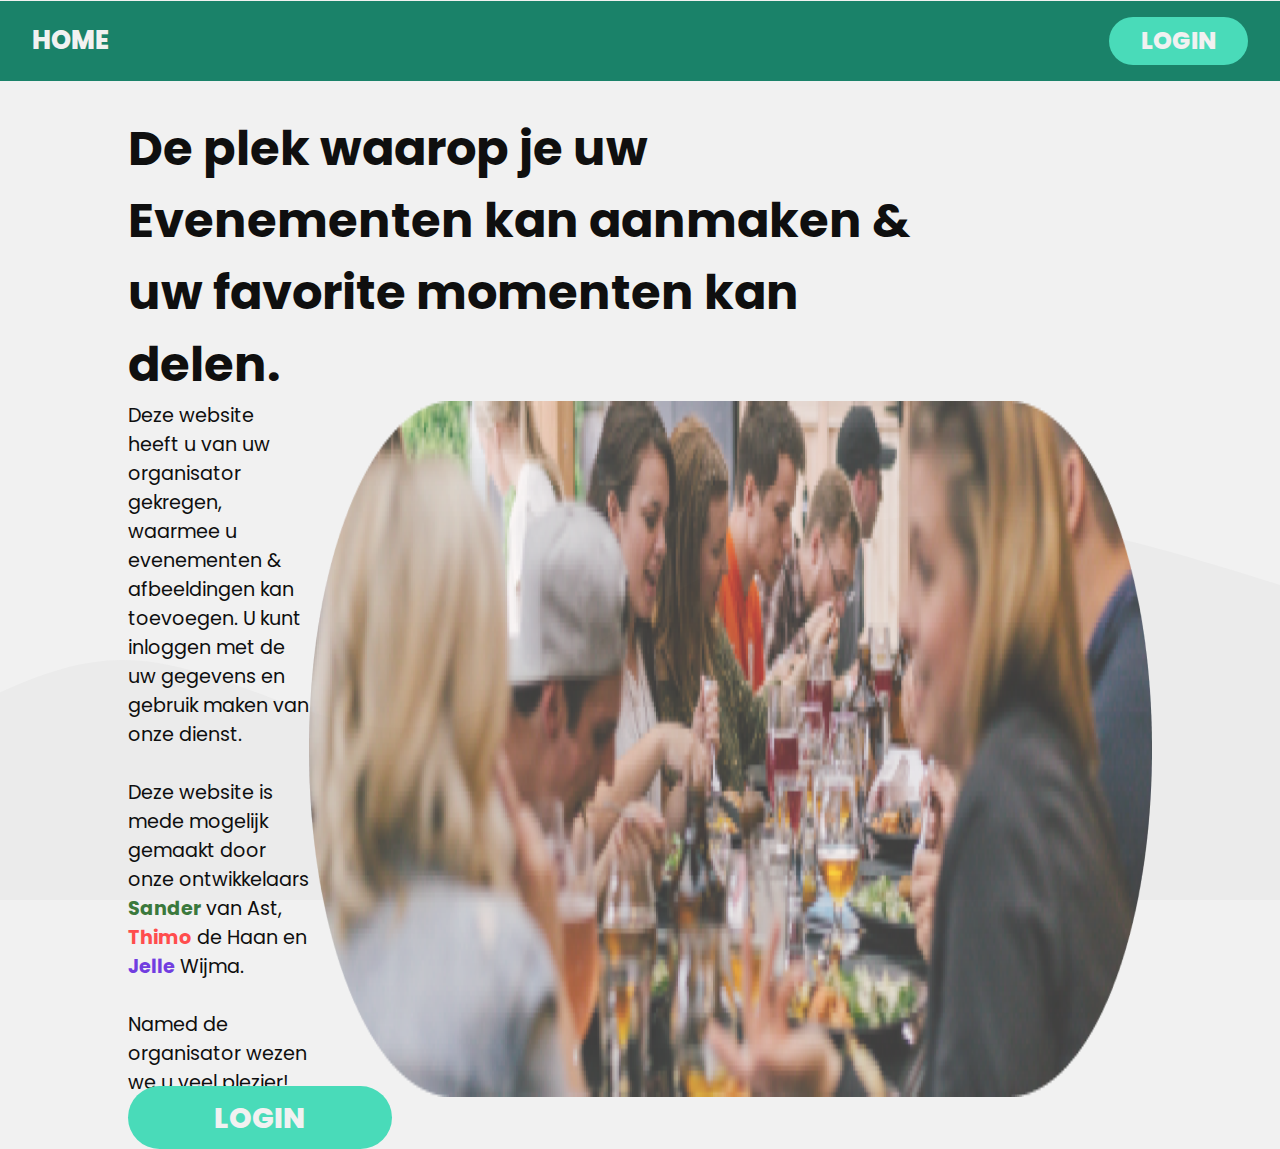
<file: index.html>
<!DOCTYPE html>
<html lang="en">
  <head>
    <meta charset="UTF-8" />
    <meta name="viewport" content="width=device-width, initial-scale=1.0" />
    <title>Foto-Upload</title>
    <link rel="stylesheet" href="./style/output/style.min.css" />
  </head>
  <body>
    <div class="Banner">
      <div class="header">Home</div>
      <a href="./login/inlog.php" class="header btn">Login</a>
    </div>
    <div class="main">
      <h1 class="Header">
        De plek waarop je uw Evenementen kan aanmaken & uw favorite momenten kan
        delen.
      </h1>
      <div class="content">
        <p>
          Deze website heeft u van uw organisator gekregen, waarmee u
          evenementen & afbeeldingen kan toevoegen. U kunt inloggen met de uw
          gegevens en gebruik maken van onze dienst.
          <br />
          <br />
          Deze website is mede mogelijk gemaakt door onze ontwikkelaars 
          <b style="color: #3b793d">Sander</b> van Ast,
          <b style="color: #ff4d4d">Thimo</b> de Haan en
          <b style="color: #713de0">Jelle</b> Wijma.
          <br />
          <br />
          Named de organisator wezen we u veel plezier!
        </p>
        <img class="img" src="./assets/img/hero.png" alt="Image" />
      </div>
      <div>
        <a class="btn" href="./login/inlog.php">Login</a>
      </div>
    </div>
    <svg class="BackgroundSVG" xmlns="http://www.w3.org/2000/svg" viewBox="0 0 1440 320"><path fill="var(--backgroundSVG)" fill-opacity="1" d="M0,192L34.3,208C68.6,224,137,256,206,266.7C274.3,277,343,267,411,234.7C480,203,549,149,617,149.3C685.7,149,754,203,823,197.3C891.4,192,960,128,1029,90.7C1097.1,53,1166,43,1234,48C1302.9,53,1371,75,1406,85.3L1440,96L1440,320L1405.7,320C1371.4,320,1303,320,1234,320C1165.7,320,1097,320,1029,320C960,320,891,320,823,320C754.3,320,686,320,617,320C548.6,320,480,320,411,320C342.9,320,274,320,206,320C137.1,320,69,320,34,320L0,320Z"></path></svg>
  </body>
</html>
</file>
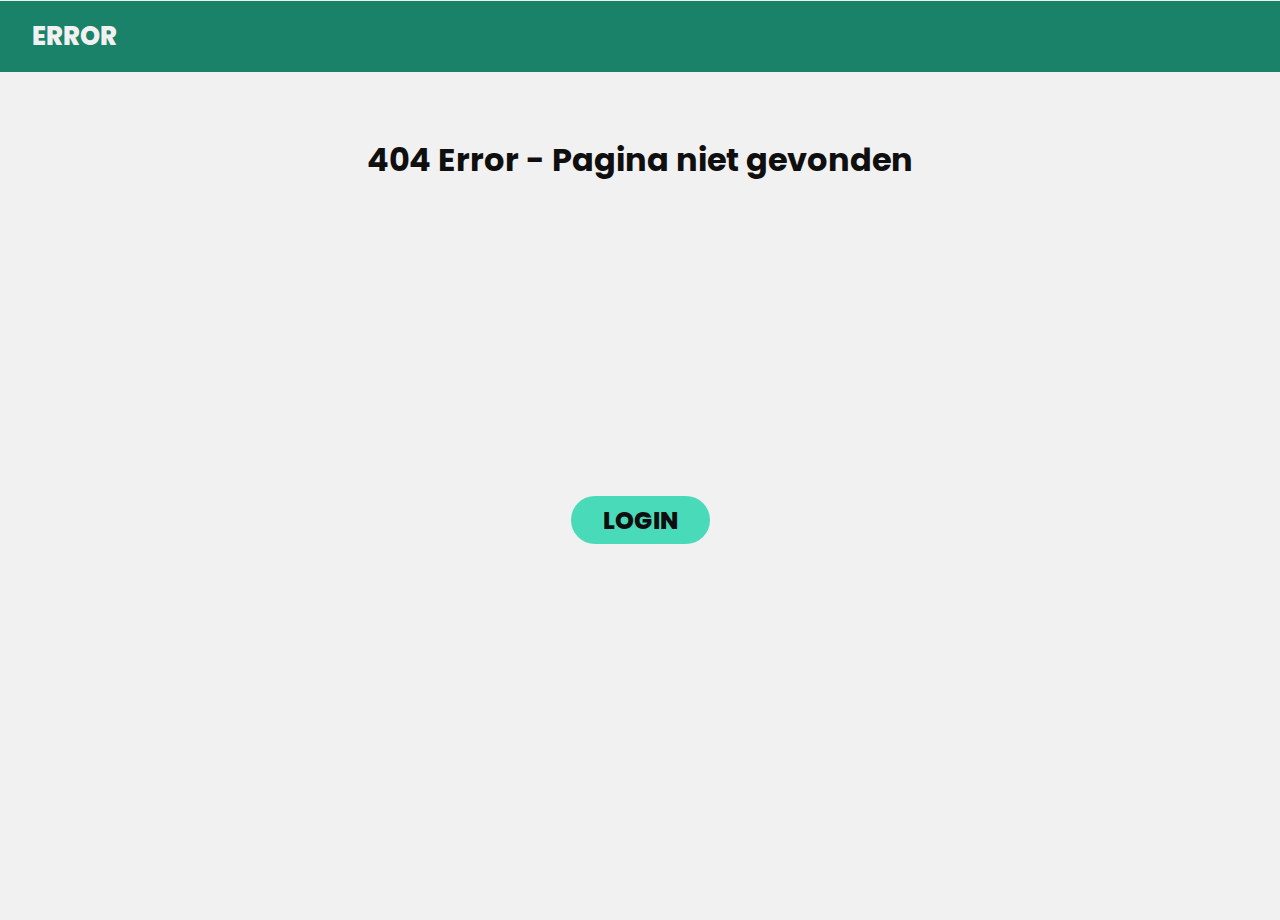
<file: found404.html>
<!DOCTYPE html>
<html lang="en">
<head>
    <meta charset="UTF-8">
    <meta name="viewport" content="width=device-width, initial-scale=1.0">
    <link rel="stylesheet" href="./style/output/style.min.css">
    <title>Pagina niet gevonden</title>
</head>
<body>
    <div class="Banner">
        <div class="header">Error</div>
    </div>
    <main>
        <div class="centerIt">
            <h1>404 Error - Pagina niet gevonden</h1>
            <button class="Btn"><a href="./login/inlog.php">Login</a></button>
        </div>
    </main>
</body>
</html>
</file>
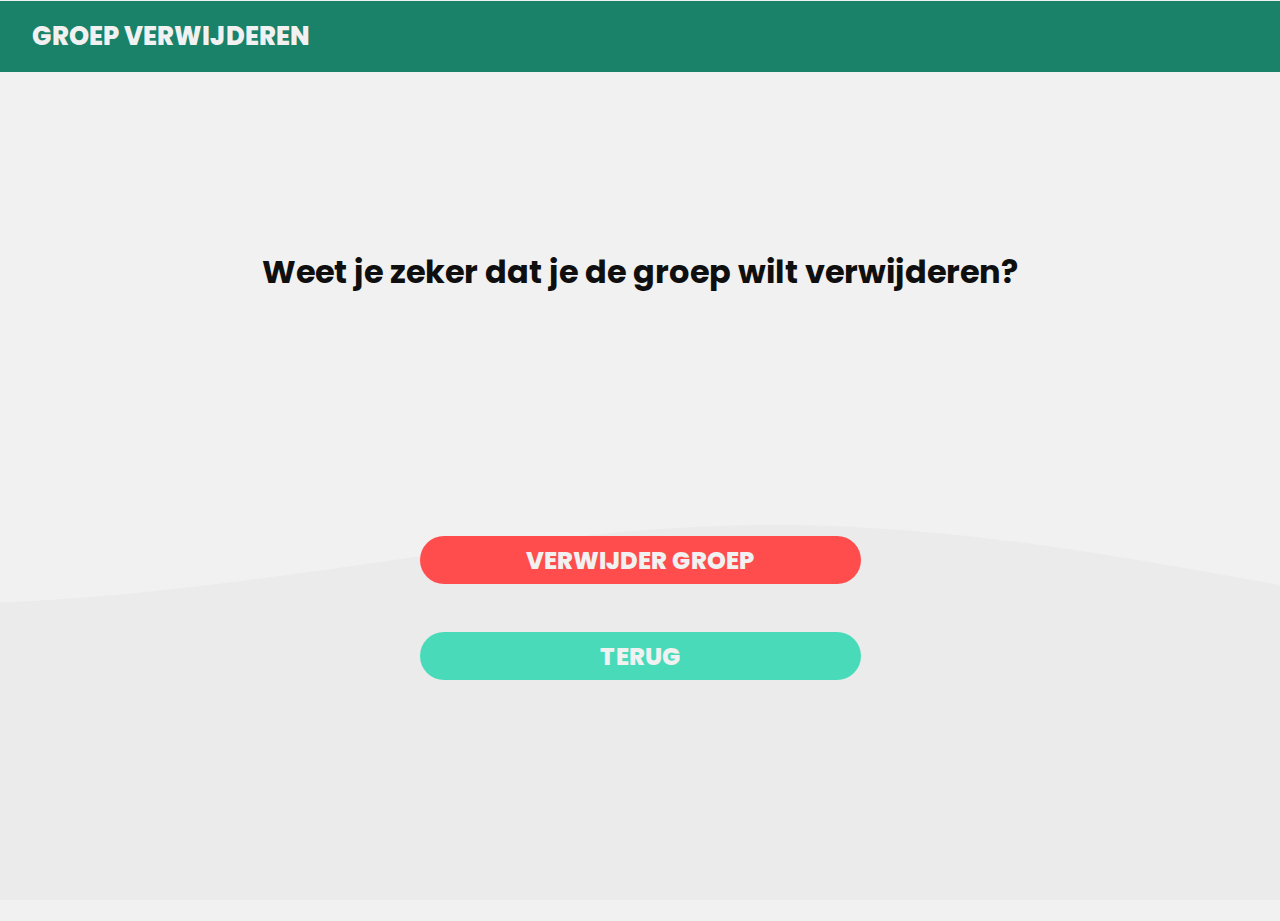
<file: login/generate/presets/delete_form.html>
<!DOCTYPE html>
<html lang="en" style="overflow:hidden;">
  <head>
    <meta charset="UTF-8" />
    <meta name="viewport" content="width=device-width, initial-scale=1.0" />
    <title>Verwijder groep - JXT</title>
    <link rel="stylesheet" href="../../../style/output/style.min.css" />
    <script src="../../../assets/js/fontawesome.js"></script>
    <script defer="defer" src="ajax.js"></script>
  </head>
  <body>
    <div class="Banner">
      <div class="header">Groep verwijderen</div>
    </div>
    <main>
      <div class="centerIt">
        <h1>Weet je zeker dat je de groep wilt verwijderen?</h1>
        <div class="deleteButton">
          <button class="deleteBtn" id="delete" onclick="zoek1()">
            Verwijder Groep
          </button>
          <button class="terugBtn" onclick="window.history.back();">Terug</button>
        </div>
      </div>
    </main>
<svg class="BackgroundSVG" xmlns="http://www.w3.org/2000/svg" viewBox="0 0 1440 320"><path fill="var(--backgroundSVG)" fill-opacity="1" d="M0,0L60,21.3C120,43,240,85,360,101.3C480,117,600,107,720,90.7C840,75,960,53,1080,53.3C1200,53,1320,75,1380,85.3L1440,96L1440,320L1380,320C1320,320,1200,320,1080,320C960,320,840,320,720,320C600,320,480,320,360,320C240,320,120,320,60,320L0,320Z"></path></svg>
    <div id="resultaat"></div>
  </body>
</html>
</file>
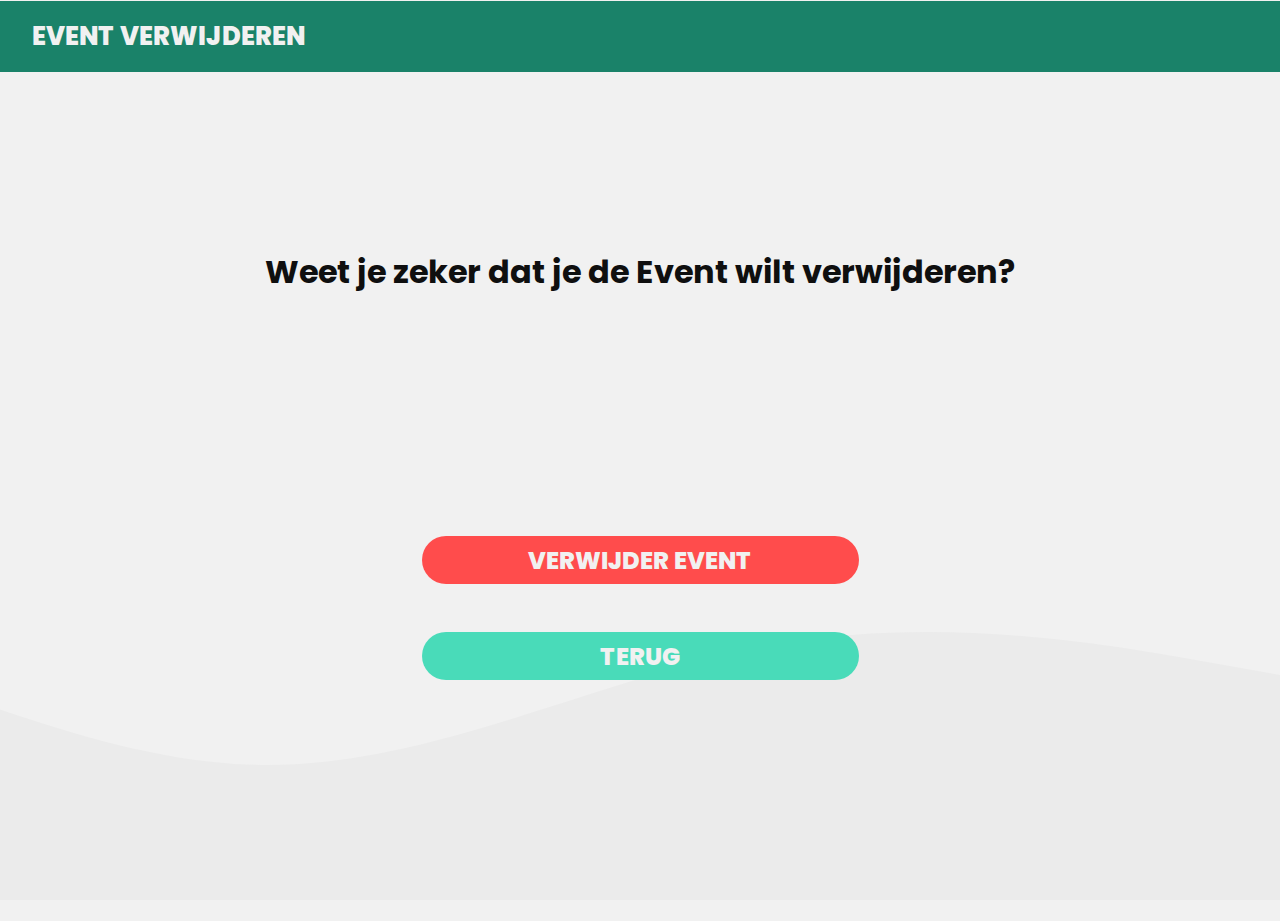
<file: login/generate/presets/delete_form_event.html>
<!DOCTYPE html>
<html lang="en" style="overflow: hidden;">
  <head>
    <meta charset="UTF-8" />
    <meta name="viewport" content="width=device-width, initial-scale=1.0" />
    <title>Verwijder Event - JXT</title>
    <link rel="stylesheet" href="../../../../../style/output/style.min.css" />
    <script src="../../../../../assets/js/fontawesome.js"></script>
    <script defer="defer" src="event_ajax.js"></script>
  </head>
  <body>
    <div class="Banner">
      <div class="header">Event verwijderen</div>
    </div>
    <main>
      <div class="centerIt">
        <h1>Weet je zeker dat je de Event wilt verwijderen?</h1>
        <div class="deleteButton">
          <button class="deleteBtn" id="delete" onclick="delete2()">
            Verwijder Event
          </button>
          <button class="terugBtn" onclick="window.history.back();">Terug</button>
        </div>
      </div>
    </main>
    <svg class="BackgroundSVG" xmlns="http://www.w3.org/2000/svg" viewBox="0 0 1440 320"><path fill="var(--backgroundSVG)" fill-opacity="1" d="M0,96L60,96C120,96,240,96,360,128C480,160,600,224,720,224C840,224,960,160,1080,138.7C1200,117,1320,139,1380,149.3L1440,160L1440,320L1380,320C1320,320,1200,320,1080,320C960,320,840,320,720,320C600,320,480,320,360,320C240,320,120,320,60,320L0,320Z"></path></svg>
    <div id="resultaat"></div>
  </body>
</html>
</file>
<file: style/output/style.min.css>
@import url("https://fonts.googleapis.com/css2?family=Poppins:wght@100;200;300;400;500;600;700;800;900&display=swap");@media (prefers-color-scheme: light){:root{--background: #f1f1f1;--backgroundSVG: #ebebeb;--bannerColor: #1a8269;--text: #0f0f0f;--inputClr: #e2e2e2;--Pri-Color: #49dbb9;--Tri-Color: #2f7ee6;--Tri-Color-Select: #062a5a;--Input-Color: #ecf8f5;--Acc-Color1: #fbe46e;--Acc-Color2: #fb6eed}.rc-anchor-normal{background:#f9f9f9 !important;background-color:red}}@media (prefers-color-scheme: dark){:root{--background: #0f0f0f;--backgroundSVG: #202020;--bannerColor: #1d483e;--text: #f1f1f1;--inputClr: #525252;--Pri-Color: #297a67;--Tri-Color: #9a28e8;--Tri-Color-Select: #2e0549;--Input-Color: #4c5657;--Acc-Color1: #713de0;--Acc-Color2: #ff4c4c}.rc-anchor-normal{background:#222 !important;background-color:red}}*{margin:0;padding:0;-webkit-box-sizing:border-box;box-sizing:border-box}body{margin:1px auto;font-family:"Poppins", sans-serif;background-color:var(--background);color:var(--text);overflow-x:hidden}main{max-width:100%;margin:0 auto}@media screen and (min-width: 1280px){main{max-width:768px}}a{text-decoration:none;color:var(--text);outline:none}a:hover{text-decoration:underline}li{list-style-type:none}input{border-radius:8px}svg{font-size:1.5em !important;margin-left:0.4em !important;color:#f1f1f1 !important;outline:none}@media screen and (min-width: 1280px){svg{font-size:2em !important}}.BackgroundSVG{position:absolute;height:50vh;bottom:0;right:0;z-index:-5}.Banner{padding:1rem 2rem;background-color:var(--bannerColor);display:-webkit-box;display:-ms-flexbox;display:flex;-webkit-box-pack:justify;-ms-flex-pack:justify;justify-content:space-between;-webkit-box-align:center;-ms-flex-align:center;align-items:center}.Banner .header{font-weight:800;color:#f1f1f1;text-transform:uppercase;font-size:1.28rem}@media screen and (min-width: 1280px){.Banner .header{font-size:1.6rem}}.Banner .btn{background-color:var(--Pri-Color) !important;color:#f1f1f1;border-radius:100px;border:none;padding:0.4rem 2rem;margin:auto;width:100%;cursor:pointer;text-transform:uppercase;font-family:"Poppins", sans-serif;font-size:1.5rem;font-weight:800;text-decoration:none;width:-webkit-max-content;width:-moz-max-content;width:max-content;margin:0}.Banner .btn:hover,.Banner .btn:focus{outline:none;cursor:pointer}.centerIt{display:-webkit-box;display:-ms-flexbox;display:flex;-webkit-box-pack:center;-ms-flex-pack:center;justify-content:center;-webkit-box-align:center;-ms-flex-align:center;align-items:center;text-align:center;height:100%;margin:4em 0;-ms-flex-pack:distribute;justify-content:space-around;height:80vh;-webkit-box-orient:vertical;-webkit-box-direction:normal;-ms-flex-direction:column;flex-direction:column}.centerIt h2{width:80%}.centerIt .deleteButton{margin:1rem 2rem}.centerIt .deleteButton .deleteBtn{background-color:#ff4c4c !important;color:#f1f1f1;border-radius:100px;border:none;padding:0.4rem 2rem;margin:auto;width:100%;cursor:pointer;text-transform:uppercase;font-family:"Poppins", sans-serif;font-size:1.5rem;font-weight:800;text-decoration:none}.centerIt .deleteButton .deleteBtn:hover,.centerIt .deleteButton .deleteBtn:focus{outline:none;cursor:pointer}.centerIt .deleteButton .terugBtn{background-color:var(--Pri-Color) !important;color:#f1f1f1;border-radius:100px;border:none;padding:0.4rem 2rem;margin:auto;width:100%;cursor:pointer;text-transform:uppercase;font-family:"Poppins", sans-serif;font-size:1.5rem;font-weight:800;text-decoration:none;margin:2em 0}.centerIt .deleteButton .terugBtn:hover,.centerIt .deleteButton .terugBtn:focus{outline:none;cursor:pointer}.centerIt .Btn{background-color:var(--Pri-Color) !important;color:#f1f1f1;border-radius:100px;border:none;padding:0.4rem 2rem;margin:auto;width:100%;cursor:pointer;text-transform:uppercase;font-family:"Poppins", sans-serif;font-size:1.5rem;font-weight:800;text-decoration:none;width:-webkit-max-content;width:-moz-max-content;width:max-content}.centerIt .Btn:hover,.centerIt .Btn:focus{outline:none;cursor:pointer}.main{width:100%;margin:3em 2em;display:-webkit-box;display:-ms-flexbox;display:flex;-webkit-box-orient:vertical;-webkit-box-direction:normal;-ms-flex-direction:column;flex-direction:column;-ms-flex-pack:distribute;justify-content:space-around;height:90vh}.main .Header{font-size:2.1rem;width:80%}.main .content{display:-webkit-box;display:-ms-flexbox;display:flex}.main .content .img{display:none}.main p{font-size:1.2rem;width:90%}.main .btn{background-color:var(--Pri-Color) !important;color:#f1f1f1;border-radius:100px;border:none;padding:0.4rem 2rem;margin:auto;width:100%;cursor:pointer;text-transform:uppercase;font-family:"Poppins", sans-serif;font-size:1.5rem;font-weight:800;text-decoration:none;grid-area:BUTTON;font-size:1.2rem;padding:0.4em 3em}.main .btn:hover,.main .btn:focus{outline:none;cursor:pointer}@media screen and (min-width: 1280px){.main{width:80%;margin:2em auto;display:-webkit-box;display:-ms-flexbox;display:flex;-webkit-box-orient:vertical;-webkit-box-direction:normal;-ms-flex-direction:column;flex-direction:column;-ms-flex-pack:distribute;justify-content:space-around;height:70vh}.main .Header{font-size:3rem;width:80%}.main .content{display:-webkit-box;display:-ms-flexbox;display:flex}.main .content .img{display:block}.main p{font-size:1.2rem;width:45%}.main .btn{background-color:var(--Pri-Color) !important;color:#f1f1f1;border-radius:100px;border:none;padding:0.4rem 2rem;margin:auto;width:100%;cursor:pointer;text-transform:uppercase;font-family:"Poppins", sans-serif;font-size:1.5rem;font-weight:800;text-decoration:none;grid-area:BUTTON;font-size:1.8rem;padding:0.4em 3em}.main .btn:hover,.main .btn:focus{outline:none;cursor:pointer}}.inlogdiv form{padding:1rem 2rem;margin:0 auto;width:100%;display:-webkit-box;display:-ms-flexbox;display:flex;-webkit-box-orient:vertical;-webkit-box-direction:normal;-ms-flex-direction:column;flex-direction:column;height:75vh;-webkit-box-pack:justify;-ms-flex-pack:justify;justify-content:space-between}.inlogdiv form .Form{position:relative}.inlogdiv form .Form .formItem{display:-webkit-box;display:-ms-flexbox;display:flex;-webkit-box-orient:vertical;-webkit-box-direction:normal;-ms-flex-direction:column;flex-direction:column;padding:1rem 0.5rem;font-size:1.2rem}.inlogdiv form .Form .formItem label{margin:0.2em 0}.inlogdiv form .Form .formItem input{padding:1rem 0.5rem;font-size:1.2rem;font-family:"Poppins", sans-serif;border:none;background-color:var(--inputClr);color:var(--text);width:100%;background-color:var(--inputClr) !important}.inlogdiv form .Form .formItem:nth-child(1)::before{content:"";display:block;position:fixed;position:absolute;width:80%;max-width:1920px;height:22px;background-color:var(--Acc-Color1);border-radius:52px;z-index:-3;-webkit-transform:translate(70%, 105%);transform:translate(70%, 105%)}.inlogdiv form .Form .formItem:nth-child(2)::before{content:"";display:block;position:fixed;position:absolute;width:80%;max-width:768px;height:22px;background-color:var(--Acc-Color2);border-radius:52px;z-index:-3;bottom:30%;left:-20%}.inlogdiv form .submitBtn{display:-webkit-box;display:-ms-flexbox;display:flex;width:100%;margin:0 auto;height:50%}.inlogdiv form .submitBtn .Btn_login{background-color:var(--Pri-Color) !important;color:#f1f1f1;border-radius:100px;border:none;padding:0.4rem 2rem;margin:auto;width:100%;cursor:pointer;text-transform:uppercase;font-family:"Poppins", sans-serif;font-size:1.5rem;font-weight:800;text-decoration:none}.inlogdiv form .submitBtn .Btn_login:hover,.inlogdiv form .submitBtn .Btn_login:focus{outline:none;cursor:pointer}.error{display:-webkit-box;display:-ms-flexbox;display:flex;-webkit-box-pack:center;-ms-flex-pack:center;justify-content:center;-webkit-box-align:center;-ms-flex-align:center;align-items:center;text-align:center;height:100%;height:100vh}.error .Btn{background-color:var(--Pri-Color) !important;color:#f1f1f1;border-radius:100px;border:none;padding:0.4rem 2rem;margin:auto;width:100%;cursor:pointer;text-transform:uppercase;font-family:"Poppins", sans-serif;font-size:1.5rem;font-weight:800;text-decoration:none;width:-webkit-max-content;width:-moz-max-content;width:max-content}.error .Btn:hover,.error .Btn:focus{outline:none;cursor:pointer}.groupList{margin:1rem 1.5rem;overflow-x:hidden;overflow-y:auto;max-height:50vh;scrollbar-width:thin}.groupList .scroll{display:-webkit-box;display:-ms-flexbox;display:flex;-webkit-box-pack:start;-ms-flex-pack:start;justify-content:start;-webkit-box-orient:vertical;-webkit-box-direction:reverse;-ms-flex-direction:column-reverse;flex-direction:column-reverse}.groupList .scroll a{padding:0 1em}.groupList .scroll a:hover{text-decoration:none}.groupList .scroll a .groupItem{border-radius:16px;padding:1rem 2rem;margin:1rem 0;background-color:var(--Input-Color);display:-webkit-box;display:-ms-flexbox;display:flex;-webkit-box-pack:justify;-ms-flex-pack:justify;justify-content:space-between;-webkit-box-orient:vertical;-webkit-box-direction:normal;-ms-flex-direction:column;flex-direction:column}@media screen and (min-width: 520px){.groupList .scroll a .groupItem{-webkit-box-orient:horizontal;-webkit-box-direction:normal;-ms-flex-direction:row;flex-direction:row}}.groupList .scroll a .groupItem .group{color:var(--text)}.groupList .scroll a .groupItem .group:last-child{-webkit-filter:brightness(76%);filter:brightness(76%)}form{margin:3rem 1.5rem;position:absolute;bottom:-40px;background-color:transparent;width:90%}@media screen and (min-width: 1280px){form{width:40vw;max-width:40%}form .userList{width:60vw}}form .aanmaak .GroupInput{padding:1rem 0.5rem;font-size:1.2rem;font-family:"Poppins", sans-serif;border:none;background-color:var(--inputClr);color:var(--text);width:100%}form .aanmaak .userList{margin:1em 0;max-width:100%}@media screen and (max-width: 396px){form .aanmaak .userList{overflow-x:hidden;overflow-y:auto;max-height:10vh;scrollbar-width:thin}form .aanmaak .userList .userItem{margin-left:0}form .aanmaak .userList .userItem label{width:100%}}form .aanmaak .userList .userItem{display:inline-block;margin:0.5em 0.2em}form .aanmaak .userList .userItem label{height:-webkit-max-content;height:-moz-max-content;height:max-content;cursor:pointer;-webkit-user-select:none;-moz-user-select:none;-ms-user-select:none;user-select:none;margin:4em 0;padding:0.3em 1em;border-radius:8px;background-color:var(--Tri-Color);color:#f1f1f1;text-transform:capitalize;margin:0%}form .aanmaak .userList .userItem input[type="checkbox"]{-webkit-appearance:none;-moz-appearance:none;appearance:none}form .aanmaak .userList .userItem input[type="checkbox"]:checked ~ label{background-color:var(--Tri-Color-Select)}form .Item{margin:1em 0}form .Item input{background-color:var(--Pri-Color) !important;color:#f1f1f1;border-radius:100px;border:none;padding:0.4rem 2rem;margin:auto;width:100%;cursor:pointer;text-transform:uppercase;font-family:"Poppins", sans-serif;font-size:1.5rem;font-weight:800;text-decoration:none}form .Item input:hover,form .Item input:focus{outline:none;cursor:pointer}.groupList{margin:1rem 1.5rem;overflow-x:hidden;overflow-y:auto;max-height:50vh;scrollbar-width:thin}.groupList .scroll{display:-webkit-box;display:-ms-flexbox;display:flex;-webkit-box-pack:start;-ms-flex-pack:start;justify-content:start;-webkit-box-orient:vertical;-webkit-box-direction:reverse;-ms-flex-direction:column-reverse;flex-direction:column-reverse}.groupList .scroll a{padding:0 1em}.groupList .scroll a .eventItem{border-radius:16px;padding:1rem 2rem;margin:1rem 0;background-color:var(--Input-Color);display:-webkit-box;display:-ms-flexbox;display:flex;-webkit-box-orient:vertical;-webkit-box-direction:normal;-ms-flex-direction:column;flex-direction:column;-webkit-box-pack:justify;-ms-flex-pack:justify;justify-content:space-between}@media screen and (min-width: 520px){.groupList .scroll a .eventItem{-webkit-box-orient:horizontal;-webkit-box-direction:normal;-ms-flex-direction:row;flex-direction:row}}.groupList .scroll a .eventItem .event{color:var(--text)}.groupList .scroll a .eventItem .event:last-child{-webkit-filter:brightness(76%);filter:brightness(76%)}form .EventInput{padding:1rem 0.5rem;font-size:1.2rem;font-family:"Poppins", sans-serif;border:none;background-color:var(--inputClr);color:var(--text);width:100%}.photos{display:-ms-grid;display:grid;justify-items:center;margin:3em 0;width:100%;-ms-grid-columns:(minmax(200px, 1fr))[auto-fit];grid-template-columns:repeat(auto-fit, minmax(200px, 1fr));grid-gap:2em;overflow-x:hidden;overflow-y:auto;max-height:50vh;width:100vw;scrollbar-width:thin}.photos .Tile{display:-webkit-box;display:-ms-flexbox;display:flex;-webkit-box-orient:vertical;-webkit-box-direction:normal;-ms-flex-direction:column;flex-direction:column;-webkit-box-align:center;-ms-flex-align:center;align-items:center}.photos .Tile img{width:195px;height:195px;-o-object-fit:cover;object-fit:cover}.photos .Tile img:hover{-o-object-fit:contain;object-fit:contain;-webkit-filter:brightness(130%);filter:brightness(130%)}.fotoForm input[type="file"]+label{cursor:pointer}.fotoForm .fotoInput{margin:3em 0;cursor:pointer}.fotoForm .fotoSubmit{background-color:var(--Pri-Color) !important;color:#f1f1f1;border-radius:100px;border:none;padding:0.4rem 2rem;margin:auto;width:100%;cursor:pointer;text-transform:uppercase;font-family:"Poppins", sans-serif;font-size:1.5rem;font-weight:800;text-decoration:none}.fotoForm .fotoSubmit:hover,.fotoForm .fotoSubmit:focus{outline:none;cursor:pointer}.formPhotoEdit{display:-webkit-box;display:-ms-flexbox;display:flex;-webkit-box-orient:vertical;-webkit-box-direction:normal;-ms-flex-direction:column;flex-direction:column;-ms-flex-pack:distribute;justify-content:space-around;height:100%;width:100% !important}.formPhotoEdit .photosEdit{display:-ms-grid;display:grid;justify-items:center;margin:3em 0;width:100%;-ms-grid-columns:(minmax(200px, 1fr))[auto-fit];grid-template-columns:repeat(auto-fit, minmax(200px, 1fr));grid-gap:2em;overflow-x:hidden;overflow-y:auto;max-height:50vh;scrollbar-width:thin}.formPhotoEdit .photosEdit .Tile{display:-webkit-box;display:-ms-flexbox;display:flex;-webkit-box-orient:vertical;-webkit-box-direction:normal;-ms-flex-direction:column;flex-direction:column;-webkit-box-align:center;-ms-flex-align:center;align-items:center}.formPhotoEdit .photosEdit .Tile img{width:195px;height:195px;-o-object-fit:cover;object-fit:cover}.formPhotoEdit .photosEdit .Tile img:hover{cursor:pointer;-o-object-fit:contain;object-fit:contain}.formPhotoEdit .photosEdit .Tile input[type="checkbox"]{-webkit-appearance:none;-moz-appearance:none;appearance:none}.formPhotoEdit .photosEdit .Tile input[type="checkbox"]:checked ~ label img{-webkit-filter:brightness(0.4);filter:brightness(0.4)}.formPhotoEdit .deletePhotoBtn{background-color:#ff4c4c !important;color:#f1f1f1;border-radius:100px;border:none;padding:0.4rem 2rem;margin:auto;width:100%;cursor:pointer;text-transform:uppercase;font-family:"Poppins", sans-serif;font-size:1.5rem;font-weight:800;text-decoration:none;margin:0 auto;width:-webkit-max-content;width:-moz-max-content;width:max-content}.formPhotoEdit .deletePhotoBtn:hover,.formPhotoEdit .deletePhotoBtn:focus{outline:none;cursor:pointer}
</file>
